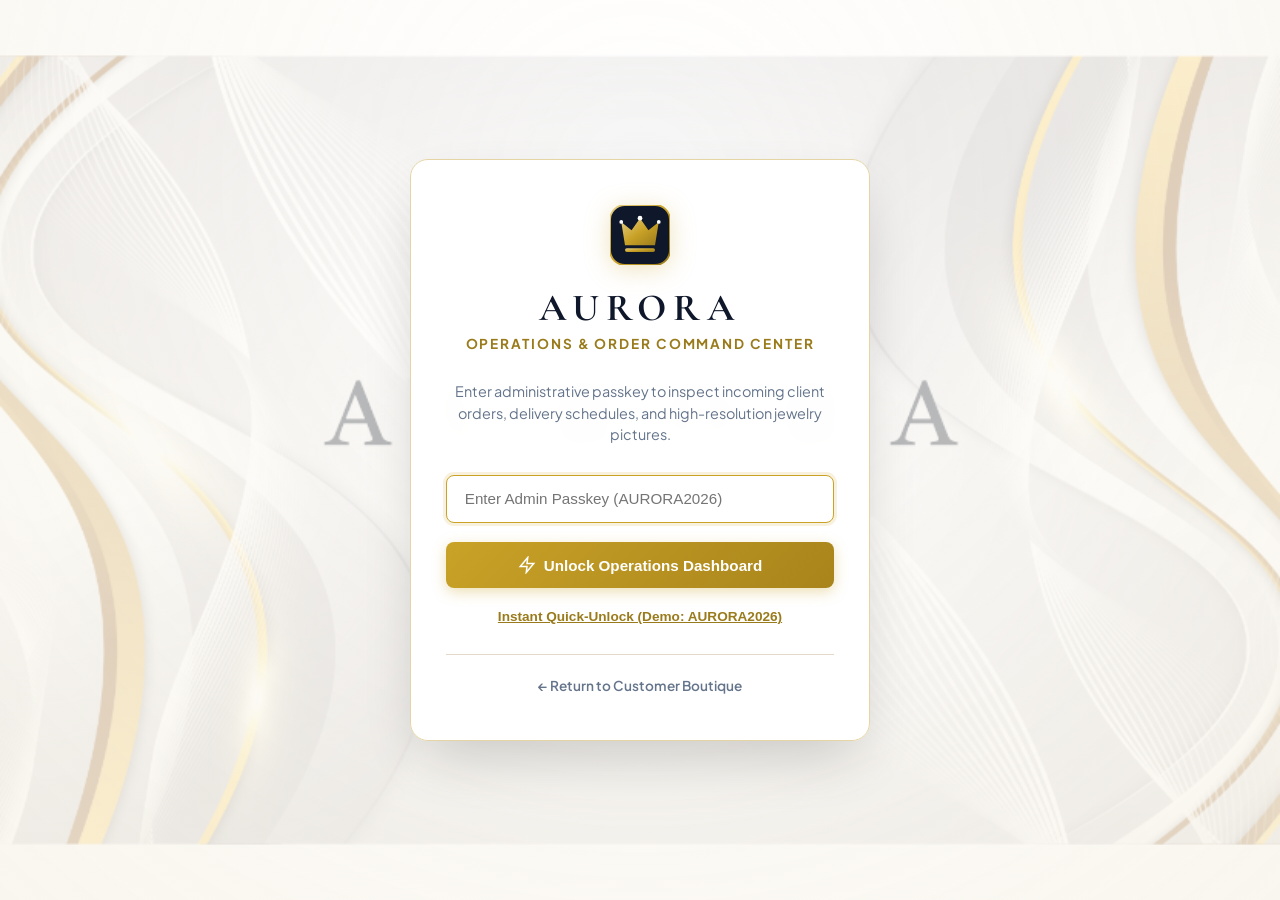
<file: admin.html>
﻿<!DOCTYPE html>
<html lang="en">
<head>
  <meta charset="UTF-8">
  <meta name="viewport" content="width=device-width, initial-scale=1.0">
    <title>Aurora Atelier - Operations &amp; Order Command Center</title>
  <link rel="icon" type="image/svg+xml" href="./static/images/favicon.svg">
  <link rel="alternate icon" type="image/png" href="./static/images/favicon.png">
  <link rel="apple-touch-icon" href="./static/images/favicon.png">
  <link rel="preconnect" href="https://fonts.googleapis.com">
  <link rel="preconnect" href="https://fonts.gstatic.com" crossorigin>
  <link href="https://fonts.googleapis.com/css2?family=Cormorant+Garamond:ital,wght@0,600;0,700;1,400&family=Plus+Jakarta+Sans:wght@300;400;500;600;700;800&display=swap" rel="stylesheet">
  <style>
    :root {
      --gold-primary: #C9A227;
      --gold-dark: #9A7B1C;
      --gold-light: #E5CF87;
      --gold-bg: #FAF7EE;
      --gold-border: #E5D5A5;
      --dark-navy: #0F172A;
      --card-bg: rgba(255, 255, 255, 0.95);
      --text-main: #1E293B;
      --text-muted: #64748B;
      --bg-page: #F8F5EE;
      --border-color: #E2D9C8;
      --radius-sm: 8px;
      --radius-md: 14px;
      --radius-lg: 18px;
      --shadow-sm: 0 2px 8px rgba(0, 0, 0, 0.04);
      --shadow-md: 0 8px 24px rgba(0, 0, 0, 0.08);
      --shadow-lg: 0 16px 36px rgba(0, 0, 0, 0.12);
    }

    * { box-sizing: border-box; margin: 0; padding: 0; }
    
    body {
      font-family: 'Plus Jakarta Sans', sans-serif;
      background: var(--bg-page) url('./static/images/luxury-bg.png') no-repeat center center fixed;
      background-size: cover;
      color: var(--text-main);
      min-height: 100vh;
      -webkit-font-smoothing: antialiased;
      position: relative;
    }

    /* Ambient soft backdrop overlay */
    .luxury-page-backdrop {
      position: fixed;
      inset: 0;
      background: radial-gradient(circle at 50% 20%, rgba(255, 255, 255, 0.65) 0%, rgba(248, 244, 235, 0.8) 100%);
      pointer-events: none;
      z-index: 0;
    }

    /* SVG Icon base class */
    .svg-icon {
      display: inline-block;
      vertical-align: middle;
      flex-shrink: 0;
    }

    /* Passkey Gate Screen */
    .admin-gate-screen {
      min-height: 100vh;
      display: flex;
      align-items: center;
      justify-content: center;
      padding: 1.5rem;
      position: relative;
      z-index: 10;
    }

    .gate-card {
      background: rgba(255, 255, 255, 0.96);
      backdrop-filter: blur(16px);
      width: 100%;
      max-width: 460px;
      padding: 2.8rem 2.2rem;
      border-radius: var(--radius-lg);
      box-shadow: 0 25px 60px -15px rgba(0, 0, 0, 0.2);
      text-align: center;
      border: 1.5px solid var(--gold-border);
    }

    .gate-crown-icon {
      color: var(--gold-primary);
      margin-bottom: 0.8rem;
    }

    .gate-logo {
      font-family: 'Cormorant Garamond', serif;
      font-size: 2.4rem;
      font-weight: 700;
      letter-spacing: 0.18em;
      color: var(--dark-navy);
      margin-bottom: 0.3rem;
      text-transform: uppercase;
    }

    .gate-subtitle {
      font-size: 0.85rem;
      text-transform: uppercase;
      letter-spacing: 0.14em;
      color: var(--gold-dark);
      margin-bottom: 1.8rem;
      font-weight: 700;
    }

    .form-input {
      width: 100%;
      padding: 0.9rem 1.1rem;
      font-size: 0.95rem;
      border: 1.5px solid var(--border-color);
      border-radius: var(--radius-sm);
      margin-bottom: 1.2rem;
      outline: none;
      background: #FFFFFF;
      transition: all 0.2s;
    }
    .form-input:focus {
      border-color: var(--gold-primary);
      box-shadow: 0 0 0 3px rgba(201, 162, 39, 0.15);
    }

    .btn-gold {
      width: 100%;
      padding: 0.9rem 1.5rem;
      background: linear-gradient(135deg, #C9A227 0%, #A8841B 100%);
      color: #FFFFFF;
      font-size: 0.95rem;
      font-weight: 700;
      border: none;
      border-radius: var(--radius-sm);
      cursor: pointer;
      box-shadow: 0 4px 14px rgba(201, 162, 39, 0.35);
      transition: all 0.2s;
      display: inline-flex;
      align-items: center;
      justify-content: center;
      gap: 0.5rem;
    }
    .btn-gold:hover {
      transform: translateY(-2px);
      box-shadow: 0 8px 20px rgba(201, 162, 39, 0.45);
    }

    /* Admin Dashboard Layout */
    .admin-layout {
      display: none;
      min-height: 100vh;
      flex-direction: column;
      position: relative;
      z-index: 10;
    }

    /* Top Operations Bar */
    .admin-navbar {
      background: #0F172A;
      color: #FFFFFF;
      padding: 1.1rem 2.2rem;
      display: flex;
      align-items: center;
      justify-content: space-between;
      border-bottom: 3px solid var(--gold-primary);
      position: sticky;
      top: 0;
      z-index: 100;
      box-shadow: 0 4px 20px rgba(0, 0, 0, 0.15);
    }

    .admin-brand {
      display: flex;
      align-items: center;
      gap: 1.2rem;
    }
    .admin-brand-title {
      font-family: 'Cormorant Garamond', serif;
      font-size: 1.8rem;
      letter-spacing: 0.15em;
      color: var(--gold-light);
      font-weight: 700;
      text-transform: uppercase;
    }
    .admin-badge {
      background: rgba(201, 162, 39, 0.2);
      border: 1px solid var(--gold-primary);
      color: var(--gold-light);
      font-size: 0.75rem;
      font-weight: 700;
      padding: 0.3rem 0.8rem;
      border-radius: 999px;
      letter-spacing: 0.1em;
      text-transform: uppercase;
      display: inline-flex;
      align-items: center;
      gap: 0.4rem;
    }

    .nav-user-meta {
      display: flex;
      align-items: center;
      gap: 1.2rem;
    }
    .btn-logout {
      background: rgba(255, 255, 255, 0.08);
      color: #E2E8F0;
      border: 1px solid rgba(255, 255, 255, 0.2);
      padding: 0.5rem 1rem;
      font-size: 0.82rem;
      font-weight: 600;
      border-radius: var(--radius-sm);
      cursor: pointer;
      transition: all 0.2s;
      display: inline-flex;
      align-items: center;
      gap: 0.5rem;
    }
    .btn-logout:hover {
      background: rgba(239, 68, 68, 0.25);
      border-color: #EF4444;
      color: #FCA5A5;
    }

    .btn-open-store {
      color: var(--gold-light);
      font-size: 0.85rem;
      text-decoration: none;
      font-weight: 700;
      padding: 0.5rem 0.9rem;
      border: 1px solid var(--gold-primary);
      border-radius: var(--radius-sm);
      background: rgba(201, 162, 39, 0.1);
      transition: all 0.2s;
      display: inline-flex;
      align-items: center;
      gap: 0.4rem;
    }
    .btn-open-store:hover {
      background: var(--gold-primary);
      color: #0F172A;
    }

    /* Main Container */
    .admin-container {
      max-width: 1420px;
      width: 100%;
      margin: 0 auto;
      padding: 2.2rem 1.5rem;
      flex: 1;
    }

    /* Metrics Bar */
    .metrics-grid {
      display: grid;
      grid-template-columns: repeat(auto-fit, minmax(260px, 1fr));
      gap: 1.4rem;
      margin-bottom: 2.2rem;
    }

    .metric-card {
      background: var(--card-bg);
      backdrop-filter: blur(12px);
      border-radius: var(--radius-md);
      padding: 1.6rem 1.5rem;
      border: 1.5px solid var(--border-color);
      box-shadow: var(--shadow-md);
      display: flex;
      align-items: center;
      gap: 1.3rem;
      transition: transform 0.2s;
    }
    .metric-card:hover {
      transform: translateY(-2px);
      box-shadow: var(--shadow-lg);
    }

    .metric-icon-box {
      width: 58px;
      height: 58px;
      border-radius: var(--radius-md);
      display: flex;
      align-items: center;
      justify-content: center;
      flex-shrink: 0;
    }
    .metric-icon-gold { background: #FAF3DF; color: var(--gold-dark); border: 1.5px solid var(--gold-border); font-size: 1.6rem; font-weight: 800; }
    .metric-icon-blue { background: #EFF6FF; color: #2563EB; border: 1.5px solid #BFDBFE; }
    .metric-icon-purple { background: #FAF5FF; color: #9333EA; border: 1.5px solid #E9D5FF; }
    .metric-icon-green { background: #F0FDF4; color: #16A34A; border: 1.5px solid #BBF7D0; }

    .metric-title {
      font-size: 0.8rem;
      text-transform: uppercase;
      letter-spacing: 0.1em;
      color: var(--text-muted);
      font-weight: 700;
      margin-bottom: 0.3rem;
    }
    .metric-value {
      font-size: 1.85rem;
      font-weight: 800;
      color: var(--dark-navy);
    }

    /* Section Container Card */
    .section-card {
      background: var(--card-bg);
      backdrop-filter: blur(16px);
      border-radius: var(--radius-lg);
      border: 1.5px solid var(--border-color);
      box-shadow: var(--shadow-md);
      overflow: hidden;
      margin-bottom: 2.5rem;
    }

    .section-header-bar {
      padding: 1.4rem 2rem;
      border-bottom: 1.5px solid var(--border-color);
      display: flex;
      align-items: center;
      justify-content: space-between;
      flex-wrap: wrap;
      gap: 1.2rem;
      background: rgba(250, 247, 240, 0.95);
    }

    .section-heading {
      font-size: 1.35rem;
      font-weight: 800;
      color: var(--dark-navy);
      display: flex;
      align-items: center;
      gap: 0.75rem;
    }

    .filter-controls {
      display: flex;
      align-items: center;
      gap: 0.9rem;
      flex-wrap: wrap;
    }

    .search-input {
      padding: 0.65rem 1rem;
      border: 1.5px solid var(--border-color);
      border-radius: var(--radius-sm);
      font-size: 0.9rem;
      min-width: 280px;
      outline: none;
      background: #FFFFFF;
    }
    .search-input:focus { border-color: var(--gold-primary); }

    .status-select {
      padding: 0.65rem 1rem;
      border: 1.5px solid var(--border-color);
      border-radius: var(--radius-sm);
      font-size: 0.88rem;
      font-weight: 700;
      outline: none;
      background: #FFFFFF;
      cursor: pointer;
    }

    /* BIG ORDERS CONTAINER */
    .orders-cards-list {
      padding: 1.5rem 2rem;
      display: flex;
      flex-direction: column;
      gap: 1.6rem;
    }

    .big-order-card {
      background: #FFFFFF;
      border: 1.5px solid var(--border-color);
      border-radius: var(--radius-md);
      box-shadow: 0 3px 12px rgba(0,0,0,0.04);
      padding: 1.6rem;
      transition: all 0.2s ease;
    }
    .big-order-card:hover {
      border-color: var(--gold-primary);
      box-shadow: var(--shadow-md);
    }

    .order-card-header {
      display: flex;
      align-items: center;
      justify-content: space-between;
      flex-wrap: wrap;
      gap: 0.8rem;
      padding-bottom: 1.1rem;
      border-bottom: 1.5px solid #F1F5F9;
      margin-bottom: 1.3rem;
    }

    .order-id-group {
      display: flex;
      align-items: center;
      gap: 0.9rem;
      flex-wrap: wrap;
    }

    .order-id-pill {
      font-family: monospace;
      font-weight: 800;
      color: var(--gold-dark);
      font-size: 1.05rem;
      background: #FAF3DF;
      border: 1.5px solid var(--gold-border);
      padding: 0.35rem 0.75rem;
      border-radius: 8px;
      letter-spacing: 0.05em;
    }

    .order-timestamp {
      font-size: 0.85rem;
      color: var(--text-muted);
      font-weight: 500;
    }

    .order-grid-columns {
      display: grid;
      grid-template-columns: 1.2fr 1.8fr 1.3fr;
      gap: 1.8rem;
      align-items: start;
    }

    /* Column 1: Client Profile */
    .col-section-title {
      font-size: 0.75rem;
      font-weight: 800;
      text-transform: uppercase;
      letter-spacing: 0.1em;
      color: var(--text-muted);
      margin-bottom: 0.6rem;
    }

    .client-card-box {
      background: #F8FAFC;
      border: 1.5px solid #E2E8F0;
      border-radius: var(--radius-sm);
      padding: 1.1rem;
    }
    .client-name-text {
      font-size: 1.1rem;
      font-weight: 800;
      color: var(--dark-navy);
      margin-bottom: 0.3rem;
    }
    .client-meta-line {
      font-size: 0.85rem;
      color: #475569;
      display: flex;
      align-items: center;
      gap: 0.5rem;
      margin-bottom: 0.3rem;
    }
    .client-address-text {
      font-size: 0.82rem;
      color: #334155;
      background: #FFFFFF;
      border: 1px solid #CBD5E1;
      padding: 0.6rem 0.8rem;
      border-radius: 6px;
      margin-top: 0.5rem;
      line-height: 1.45;
    }

    /* Column 2: Big Product Pictures & Details */
    .ordered-products-wrap {
      display: flex;
      flex-direction: column;
      gap: 0.9rem;
    }

    .big-product-item {
      display: flex;
      align-items: center;
      gap: 1.2rem;
      background: #FAF8F5;
      border: 1.5px solid var(--gold-border);
      border-radius: var(--radius-sm);
      padding: 0.8rem 1rem;
      box-shadow: 0 2px 6px rgba(0,0,0,0.02);
    }

    .big-product-img {
      width: 84px;
      height: 84px;
      object-fit: cover;
      border-radius: 8px;
      border: 1.5px solid #CBD5E1;
      background: #FFFFFF;
      flex-shrink: 0;
      transition: transform 0.2s;
    }
    .big-product-img:hover {
      transform: scale(1.05);
    }

    .product-text-details {
      flex: 1;
      min-width: 0;
    }
    .product-title-bold {
      font-size: 1.05rem;
      font-weight: 800;
      color: var(--dark-navy);
      margin-bottom: 0.25rem;
    }
    .product-metal-tag {
      font-size: 0.82rem;
      color: var(--gold-dark);
      font-weight: 700;
      margin-bottom: 0.2rem;
    }
    .product-qty-size {
      font-size: 0.8rem;
      color: var(--text-muted);
    }
    .product-subtotal-price {
      font-size: 0.95rem;
      font-weight: 800;
      color: var(--dark-navy);
      margin-top: 0.3rem;
    }

    /* Column 3: Financials & Operations */
    .operations-box {
      background: #F8FAFC;
      border: 1.5px solid #E2E8F0;
      border-radius: var(--radius-sm);
      padding: 1.1rem;
    }

    .grand-total-row {
      display: flex;
      justify-content: space-between;
      align-items: baseline;
      margin-bottom: 0.6rem;
      padding-bottom: 0.6rem;
      border-bottom: 1px solid #E2E8F0;
    }
    .grand-total-label { font-size: 0.85rem; font-weight: 700; color: var(--text-muted); }
    .grand-total-val { font-size: 1.35rem; font-weight: 900; color: var(--gold-dark); }

    .payment-tag-row {
      display: flex;
      align-items: center;
      justify-content: space-between;
      margin-bottom: 0.8rem;
    }
    .payment-badge {
      display: inline-block;
      padding: 0.25rem 0.65rem;
      border-radius: 6px;
      font-size: 0.75rem;
      font-weight: 800;
      text-transform: uppercase;
      letter-spacing: 0.06em;
    }
    .badge-paid { background: #DCFCE7; color: #15803D; border: 1px solid #86EFAC; }
    .badge-cod { background: #FEF3C7; color: #92400E; border: 1px solid #FDE68A; }
    .badge-pending { background: #F1F5F9; color: #475569; border: 1px solid #CBD5E1; }

    .delivery-schedule-row {
      font-size: 0.82rem;
      line-height: 1.45;
      margin-bottom: 0.8rem;
    }
    .delivery-slot-badge {
      display: inline-block;
      background: #EFF6FF;
      color: #1D4ED8;
      border: 1px solid #BFDBFE;
      padding: 0.2rem 0.55rem;
      border-radius: 4px;
      font-size: 0.75rem;
      font-weight: 700;
      margin-top: 0.2rem;
    }

    .status-select-action {
      width: 100%;
      padding: 0.55rem 0.8rem;
      border-radius: 6px;
      font-size: 0.85rem;
      font-weight: 800;
      border: 1.5px solid var(--border-color);
      margin-bottom: 0.8rem;
      background: #FFFFFF;
      cursor: pointer;
    }

    .order-actions-grid {
      display: grid;
      grid-template-columns: 1fr 1fr;
      gap: 0.6rem;
    }

    .btn-slip {
      background: #FAF3DF;
      border: 1.5px solid var(--gold-primary);
      color: var(--gold-dark);
      padding: 0.55rem;
      border-radius: 6px;
      font-size: 0.82rem;
      font-weight: 700;
      cursor: pointer;
      text-align: center;
      transition: all 0.15s;
      display: inline-flex;
      align-items: center;
      justify-content: center;
      gap: 0.4rem;
    }
    .btn-slip:hover {
      background: var(--gold-primary);
      color: #FFFFFF;
    }

    .btn-del {
      background: #FEF2F2;
      border: 1.5px solid #FECACA;
      color: #DC2626;
      padding: 0.55rem;
      border-radius: 6px;
      font-size: 0.82rem;
      font-weight: 700;
      cursor: pointer;
      text-align: center;
      transition: all 0.15s;
      display: inline-flex;
      align-items: center;
      justify-content: center;
      gap: 0.4rem;
    }
    .btn-del:hover {
      background: #DC2626;
      color: #FFFFFF;
    }

    /* Bespoke Table Styling */
    .bespoke-table-wrap {
      overflow-x: auto;
      padding: 0 1rem 1.5rem 1rem;
    }
    .bespoke-table {
      width: 100%;
      border-collapse: collapse;
      font-size: 0.88rem;
    }
    .bespoke-table th {
      background: #F1F5F9;
      color: var(--text-muted);
      font-weight: 800;
      text-transform: uppercase;
      font-size: 0.75rem;
      letter-spacing: 0.08em;
      padding: 0.9rem 1.2rem;
      border-bottom: 1.5px solid var(--border-color);
      text-align: left;
    }
    .bespoke-table td {
      padding: 1.2rem;
      border-bottom: 1px solid var(--border-color);
      vertical-align: top;
    }

    /* Modal Styling */
    .slip-modal-backdrop {
      position: fixed;
      inset: 0;
      background: rgba(15, 23, 42, 0.75);
      backdrop-filter: blur(6px);
      z-index: 1000;
      display: none;
      align-items: center;
      justify-content: center;
      padding: 1.5rem;
    }

    .slip-card {
      background: #FFFFFF;
      max-width: 620px;
      width: 100%;
      border-radius: var(--radius-lg);
      padding: 2.5rem;
      border: 2px solid var(--gold-primary);
      box-shadow: var(--shadow-lg);
      max-height: 90vh;
      overflow-y: auto;
    }

    /* ==========================================================================
       RESPONSIVE DESIGN & MOBILE OPTIMIZATIONS
       ========================================================================== */
    @media (max-width: 1024px) {
      .order-grid-columns {
        grid-template-columns: 1fr;
        gap: 1.4rem;
      }
    }

    @media (max-width: 768px) {
      .admin-navbar {
        padding: 0.8rem 1rem;
        flex-direction: column;
        align-items: stretch;
        gap: 0.75rem;
      }

      .admin-brand {
        justify-content: space-between;
        width: 100%;
      }

      .admin-brand-title {
        font-size: 1.35rem;
      }

      .admin-badge {
        font-size: 0.68rem;
        padding: 0.2rem 0.55rem;
      }

      .nav-user-meta {
        justify-content: space-between;
        width: 100%;
        border-top: 1px solid rgba(255, 255, 255, 0.12);
        padding-top: 0.6rem;
        gap: 0.6rem;
      }

      .btn-logout, .btn-open-store {
        padding: 0.45rem 0.75rem;
        font-size: 0.78rem;
      }

      .admin-container {
        padding: 1.2rem 0.8rem;
      }

      /* 2x2 Compact Mobile Metrics Grid */
      .metrics-grid {
        grid-template-columns: 1fr 1fr;
        gap: 0.75rem;
        margin-bottom: 1.4rem;
      }

      .metric-card {
        padding: 1rem 0.85rem;
        gap: 0.75rem;
      }

      .metric-icon-box {
        width: 44px;
        height: 44px;
      }
      .metric-icon-box svg {
        width: 22px;
        height: 22px;
      }

      .metric-title {
        font-size: 0.68rem;
        letter-spacing: 0.06em;
      }

      .metric-value {
        font-size: 1.35rem;
      }

      /* Section Header & Filters on Mobile */
      .section-header-bar {
        padding: 1.1rem 1rem;
        flex-direction: column;
        align-items: stretch;
        gap: 0.85rem;
      }

      .section-heading {
        font-size: 1.15rem;
      }

      .filter-controls {
        flex-direction: column;
        width: 100%;
        gap: 0.6rem;
      }

      .search-input {
        width: 100%;
        min-width: 0;
        font-size: 0.85rem;
        padding: 0.6rem 0.85rem;
      }

      .filter-controls select, .filter-controls button {
        font-size: 0.82rem;
      }

      .orders-cards-list {
        padding: 1rem 0.8rem;
        gap: 1.2rem;
      }

      .big-order-card {
        padding: 1.1rem 0.9rem;
      }

      .big-product-item {
        padding: 0.7rem 0.8rem;
        gap: 0.85rem;
      }

      .big-product-img {
        width: 68px;
        height: 68px;
      }

      .product-title-bold {
        font-size: 0.95rem;
      }

      .gate-card {
        padding: 2rem 1.3rem;
        max-width: 94vw;
      }

      .gate-logo {
        font-size: 2rem;
      }

      .slip-card {
        padding: 1.5rem 1.1rem;
        max-width: 96vw;
      }
    }

    @media (max-width: 480px) {
      .order-card-header {
        flex-direction: column;
        align-items: flex-start;
        gap: 0.5rem;
      }

      .grand-total-val {
        font-size: 1.25rem;
      }

      .order-actions-grid {
        grid-template-columns: 1fr 1fr;
        gap: 0.5rem;
      }

      .btn-slip, .btn-del {
        padding: 0.5rem 0.3rem;
        font-size: 0.78rem;
      }
    }

    @media print {
      body * { visibility: hidden; }
      #printableSlipContent, #printableSlipContent * { visibility: visible; }
      #printableSlipContent { position: absolute; left: 0; top: 0; width: 100%; }
    }
  </style>
</head>
<body>

  <!-- Ambient Backdrop Filter -->
  <div class="luxury-page-backdrop"></div>

  <!-- PASSKEY GATE SCREEN -->
  <div class="admin-gate-screen" id="adminGateScreen">
    <div class="gate-card">
      <div class="gate-crown-icon" style="margin-bottom:1rem;">
        <svg viewBox="0 0 64 64" width="60" height="60" style="filter:drop-shadow(0 4px 12px rgba(201,162,39,0.3));">
          <defs>
            <linearGradient id="gateGoldGrad" x1="0%" y1="0%" x2="100%" y2="100%">
              <stop offset="0%" stop-color="#E5CF87"/>
              <stop offset="50%" stop-color="#C9A227"/>
              <stop offset="100%" stop-color="#9A7B1C"/>
            </linearGradient>
          </defs>
          <rect width="64" height="64" rx="16" fill="#0F172A" stroke="url(#gateGoldGrad)" stroke-width="2"/>
          <path d="M16 43 L12 18 L23 27 L32 14 L41 27 L52 18 L48 43 Z" fill="url(#gateGoldGrad)"/>
          <rect x="16" y="46" width="32" height="4" rx="2" fill="url(#gateGoldGrad)"/>
          <circle cx="32" cy="14" r="2.5" fill="#FFFFFF"/>
          <circle cx="12" cy="18" r="2" fill="#FFFFFF"/>
          <circle cx="52" cy="18" r="2" fill="#FFFFFF"/>
        </svg>
      </div>
      <h1 class="gate-logo">AURORA</h1>
      <div class="gate-subtitle">Operations &amp; Order Command Center</div>
      
      <p style="font-size: 0.9rem; color: var(--text-muted); margin-bottom: 1.8rem; line-height: 1.5;">
        Enter administrative passkey to inspect incoming client orders, delivery schedules, and high-resolution jewelry pictures.
      </p>

      <form id="adminPasskeyForm" onsubmit="handleAdminPasskeySubmit(event)">
        <input type="password" id="adminPasskeyInput" class="form-input" placeholder="Enter Admin Passkey (AURORA2026)" required autofocus>
        <button type="submit" class="btn-gold" style="margin-bottom: 1rem;">
          <svg class="svg-icon" viewBox="0 0 24 24" width="18" height="18" fill="none" stroke="currentColor" stroke-width="2"><polygon points="13 2 3 14 12 14 11 22 21 10 12 10 13 2"/></svg>
          Unlock Operations Dashboard
        </button>
      </form>

      <button type="button" onclick="quickUnlockDemo()" style="background:none; border:none; color:var(--gold-dark); font-size:0.85rem; font-weight:700; cursor:pointer; text-decoration:underline;">
        Instant Quick-Unlock (Demo: AURORA2026)
      </button>
      
      <div style="margin-top: 1.8rem; border-top: 1px solid var(--border-color); padding-top: 1.2rem;">
        <a href="index.html" style="font-size: 0.85rem; color: var(--text-muted); text-decoration: none; font-weight: 600;">
          &larr; Return to Customer Boutique
        </a>
      </div>
    </div>
  </div>

  <!-- AUTHENTICATED OPERATIONS DASHBOARD -->
  <div class="admin-layout" id="adminDashboardLayout">
    
    <!-- Navbar -->
    <nav class="admin-navbar">
      <div class="admin-brand">
        <svg viewBox="0 0 64 64" width="38" height="38" style="flex-shrink:0;">
          <defs>
            <linearGradient id="navGoldGrad" x1="0%" y1="0%" x2="100%" y2="100%">
              <stop offset="0%" stop-color="#E5CF87"/>
              <stop offset="50%" stop-color="#C9A227"/>
              <stop offset="100%" stop-color="#9A7B1C"/>
            </linearGradient>
          </defs>
          <rect width="64" height="64" rx="14" fill="#1E293B" stroke="url(#navGoldGrad)" stroke-width="2"/>
          <path d="M16 43 L12 18 L23 27 L32 14 L41 27 L52 18 L48 43 Z" fill="url(#navGoldGrad)"/>
          <rect x="16" y="46" width="32" height="4" rx="2" fill="url(#navGoldGrad)"/>
          <circle cx="32" cy="14" r="2.5" fill="#FFFFFF"/>
          <circle cx="12" cy="18" r="2" fill="#FFFFFF"/>
          <circle cx="52" cy="18" r="2" fill="#FFFFFF"/>
        </svg>
        <div style="display:flex; flex-direction:column;">
          <span class="admin-brand-title">AURORA ATELIER</span>
          <span style="font-size:0.68rem; letter-spacing:0.18em; color:var(--gold-light); text-transform:uppercase; font-weight:700;">Maison d'Haute Joaillerie</span>
        </div>
        <span class="admin-badge">
          <svg class="svg-icon" viewBox="0 0 24 24" width="13" height="13" fill="currentColor"><path d="M12 1L3 5v6c0 5.55 3.84 10.74 9 12 5.16-1.26 9-6.45 9-12V5l-9-4zm-2 16l-4-4 1.41-1.41L10 14.17l6.59-6.59L18 9l-8 8z"/></svg>
          Operations Command
        </span>
      </div>

      <div class="nav-user-meta">
        <span style="font-size:0.85rem; color:#CBD5E1; font-weight:500;">Master Concierge Active</span>
        <button class="btn-logout" onclick="logoutAdmin()">
          <svg class="svg-icon" viewBox="0 0 24 24" width="15" height="15" fill="none" stroke="currentColor" stroke-width="2"><rect x="3" y="11" width="18" height="11" rx="2" ry="2"/><path d="M7 11V7a5 5 0 0110 0v4"/></svg>
          Sign Out &amp; Lock
        </button>
        <a href="index.html" target="_blank" class="btn-open-store">
          Open Boutique &nearr;
        </a>
      </div>
    </nav>

    <!-- Content Container -->
    <main class="admin-container">
      
      <!-- Metrics Bar -->
      <section class="metrics-grid">
        <div class="metric-card">
          <div class="metric-icon-box metric-icon-gold">
            &#8377;
          </div>
          <div>
            <div class="metric-title">Total Revenue</div>
            <div class="metric-value" id="metricTotalRevenue">&#8377;0</div>
          </div>
        </div>

        <div class="metric-card">
          <div class="metric-icon-box metric-icon-blue">
            <svg class="svg-icon" viewBox="0 0 24 24" width="28" height="28" fill="none" stroke="currentColor" stroke-width="2"><path d="M16.5 9.4L7.55 4.24M21 16V8a2 2 0 00-1-1.73l-7-4a2 2 0 00-2 0l-7 4A2 2 0 003 8v8a2 2 0 001 1.73l7 4a2 2 0 002 0l7-4A2 2 0 0021 16zM3.27 6.96L12 12.01l8.73-5.05M12 22.08V12"/></svg>
          </div>
          <div>
            <div class="metric-title">Total Orders</div>
            <div class="metric-value" id="metricTotalOrders">0</div>
          </div>
        </div>

        <div class="metric-card">
          <div class="metric-icon-box metric-icon-purple">
            <svg class="svg-icon" viewBox="0 0 24 24" width="28" height="28" fill="none" stroke="currentColor" stroke-width="2"><circle cx="12" cy="12" r="10"/><polyline points="12 6 12 12 16 14"/></svg>
          </div>
          <div>
            <div class="metric-title">Active Dispatches</div>
            <div class="metric-value" id="metricActiveOrders">0</div>
          </div>
        </div>

        <div class="metric-card">
          <div class="metric-icon-box metric-icon-green">
            <svg class="svg-icon" viewBox="0 0 24 24" width="28" height="28" fill="none" stroke="currentColor" stroke-width="2.5"><polyline points="20 6 9 17 4 12"/></svg>
          </div>
          <div>
            <div class="metric-title">Delivered Heirlooms</div>
            <div class="metric-value" id="metricDeliveredOrders">0</div>
          </div>
        </div>
      </section>

      <!-- Big Incoming Orders Section -->
      <section class="section-card">
        <div class="section-header-bar">
          <h2 class="section-heading">
            <svg class="svg-icon" viewBox="0 0 24 24" width="24" height="24" fill="none" stroke="currentColor" stroke-width="2"><path d="M16.5 9.4L7.55 4.24M21 16V8a2 2 0 00-1-1.73l-7-4a2 2 0 00-2 0l-7 4A2 2 0 003 8v8a2 2 0 001 1.73l7 4a2 2 0 002 0l7-4A2 2 0 0021 16zM3.27 6.96L12 12.01l8.73-5.05M12 22.08V12"/></svg>
            Incoming Customer Orders &amp; Product Pictures
          </h2>

          <div class="filter-controls">
            <input type="text" id="adminSearchInput" class="search-input" placeholder="Search by Client Name, Order ID, City, or Phone..." oninput="filterAdminOrders()">
            
            <select id="adminStatusFilter" class="status-select" onchange="filterAdminOrders()">
              <option value="ALL">All Order Statuses</option>
              <option value="Order Placed">Order Placed</option>
              <option value="In Hallmarking Vault">In Hallmarking Vault</option>
              <option value="Artisan Hand-Forging">Artisan Hand-Forging</option>
              <option value="Dispatched with White-Glove Courier">Dispatched</option>
              <option value="Delivered">Delivered</option>
            </select>

            <button class="btn-slip" style="padding:0.65rem 1rem;" onclick="loadAdminOrders()" title="Refresh Orders">
              <svg class="svg-icon" viewBox="0 0 24 24" width="15" height="15" fill="none" stroke="currentColor" stroke-width="2"><path d="M21.5 2v6h-6M2.5 22v-6h6M2 11.5a10 10 0 0118.8-4.3M22 12.5a10 10 0 01-18.8 4.3"/></svg>
              Refresh
            </button>
          </div>
        </div>

        <!-- Big Order Cards List -->
        <div class="orders-cards-list" id="adminOrdersCardsContainer">
          <!-- Dynamically populated -->
        </div>
      </section>

      <!-- Custom Bespoke & Inspiration Requests -->
      <section class="section-card">
        <div class="section-header-bar">
          <h2 class="section-heading">
            <svg class="svg-icon" viewBox="0 0 24 24" width="22" height="22" fill="none" stroke="currentColor" stroke-width="2"><path d="M12 20h9"/><path d="M16.5 3.5a2.121 2.121 0 0 1 3 3L7 19l-4 1 1-4L16.5 3.5z"/></svg>
            Bespoke Studio &amp; Client Inspiration Requests
          </h2>
          <span style="font-size:0.85rem; color:var(--text-muted); font-weight:700;" id="bespokeRequestsCount">0 Commissions</span>
        </div>

        <div class="bespoke-table-wrap">
          <table class="bespoke-table">
            <thead>
              <tr>
                <th>Request ID</th>
                <th>Client Contact</th>
                <th>Commission Concept / Prompt</th>
                <th>Uploaded Photo Reference</th>
                <th>Target Metal &amp; Budget</th>
                <th>Submitted On</th>
              </tr>
            </thead>
            <tbody id="adminBespokeTableBody">
              <!-- Dynamically populated -->
            </tbody>
          </table>
        </div>
      </section>

    </main>
  </div>

  <!-- PRINTABLE WHITE-GLOVE PACKING SLIP MODAL -->
  <div class="slip-modal-backdrop" id="slipModalBackdrop" onclick="if(event.target.id==='slipModalBackdrop') closeSlipModal()">
    <div class="slip-card" id="printableSlipContent"></div>
  </div>

  <script src="./static/js/admin.js?v=4.2"></script>
</body>
</html>
</file>
